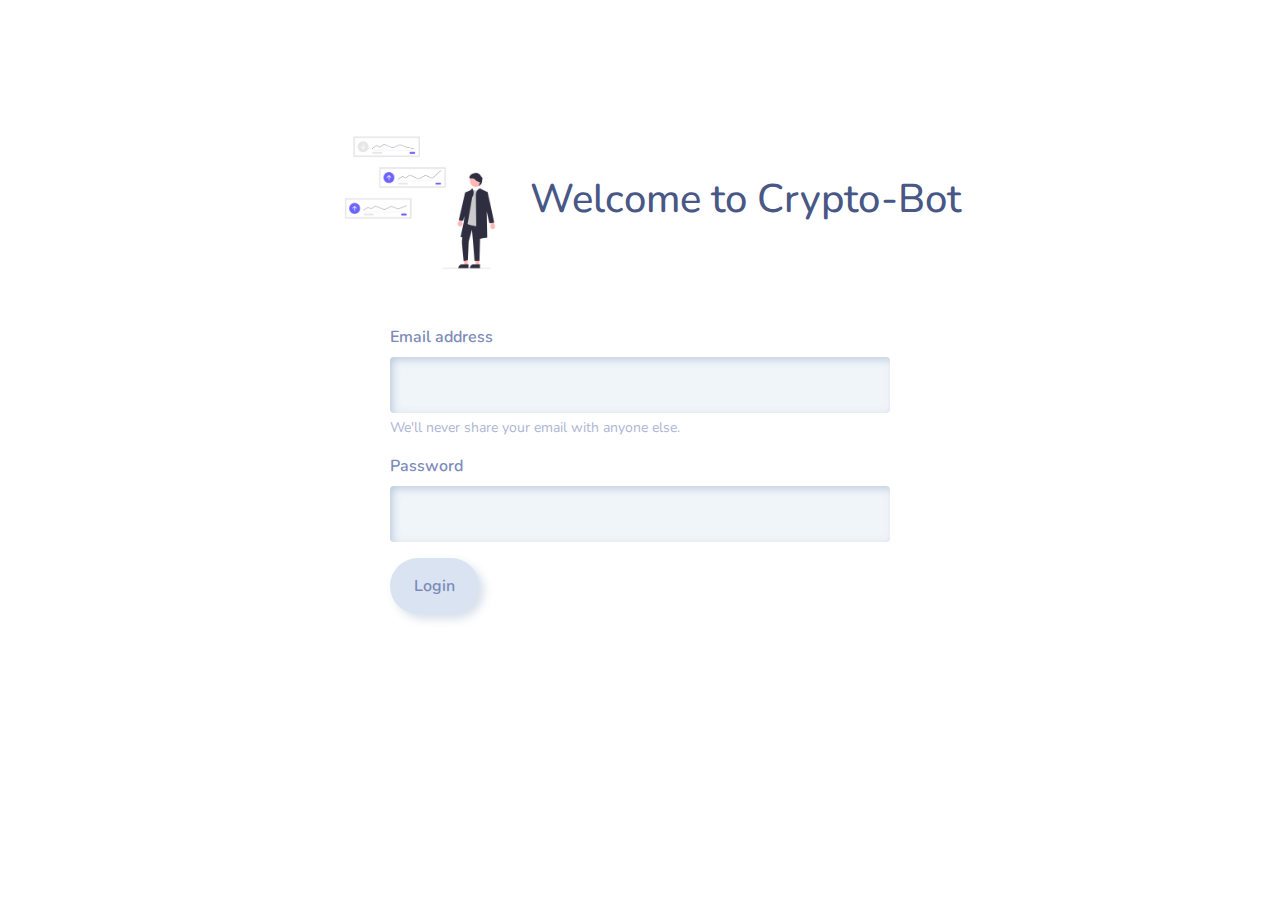
<file: web/index.html>
<!DOCTYPE html>
<html lang="en">
  <head>
    <meta charset="UTF-8">
    <meta name="viewport" content="width=device-width, initial-scale=1.0">
    <meta http-equiv="X-UA-Compatible" content="ie=edge">
    <title>Crypto Bot</title>
    <!-- <link href="https://cdn.jsdelivr.net/npm/bootstrap@5.2.0-beta1/dist/css/bootstrap.min.css" rel="stylesheet" integrity="sha384-0evHe/X+R7YkIZDRvuzKMRqM+OrBnVFBL6DOitfPri4tjfHxaWutUpFmBp4vmVor" crossorigin="anonymous"> -->
    <link rel="stylesheet" href="css/bootstrap.min.css">
    <link rel="stylesheet" href="css/styles.css">
    <link rel="icon" href="./favicon.ico" type="image/x-icon">
  </head>
  <body>
    <main>
        <div class="container">
            <div>
                <h1>
                  <img src="images/logo.png" class="img img-fluid" width="200px"/>
                  Welcome to Crypto-Bot
                </h1>  
            </div>
            <div class="login-container">
                <form class="requiresValidation">
                    <div class="mb-3">
                      <label for="exampleInputEmail1" class="form-label">Email address</label>
                      <input type="email" class="form-control" id="inputEmail" aria-describedby="emailHelp">
                      <div id="emailHelp" class="form-text">We'll never share your email with anyone else.</div>
                    </div>
                    <div class="mb-3">
                      <label for="exampleInputPassword1" class="form-label">Password</label>
                      <input type="password" class="form-control" id="inputPassword" aria-describedby="pwdHelp">
                      <div id="pwdHelp" class="form-text"></div>
                    </div>
                    <button type="submit" class="btn btn-primary" id="submitBtn">Login</button>
                  </form>
            </div>
        </div>
        

    </main>
    <!-- JavaScript Bundle with Popper -->
    <script src="https://cdn.jsdelivr.net/npm/bootstrap@5.2.0-beta1/dist/js/bootstrap.bundle.min.js" integrity="sha384-pprn3073KE6tl6bjs2QrFaJGz5/SUsLqktiwsUTF55Jfv3qYSDhgCecCxMW52nD2" crossorigin="anonymous"></script>
	  <script src="https://code.jquery.com/jquery-3.6.0.min.js" integrity="sha256-/xUj+3OJU5yExlq6GSYGSHk7tPXikynS7ogEvDej/m4=" crossorigin="anonymous"></script>
    <script src="scripts/index.js"></script>
  </body>
</html>
</file>
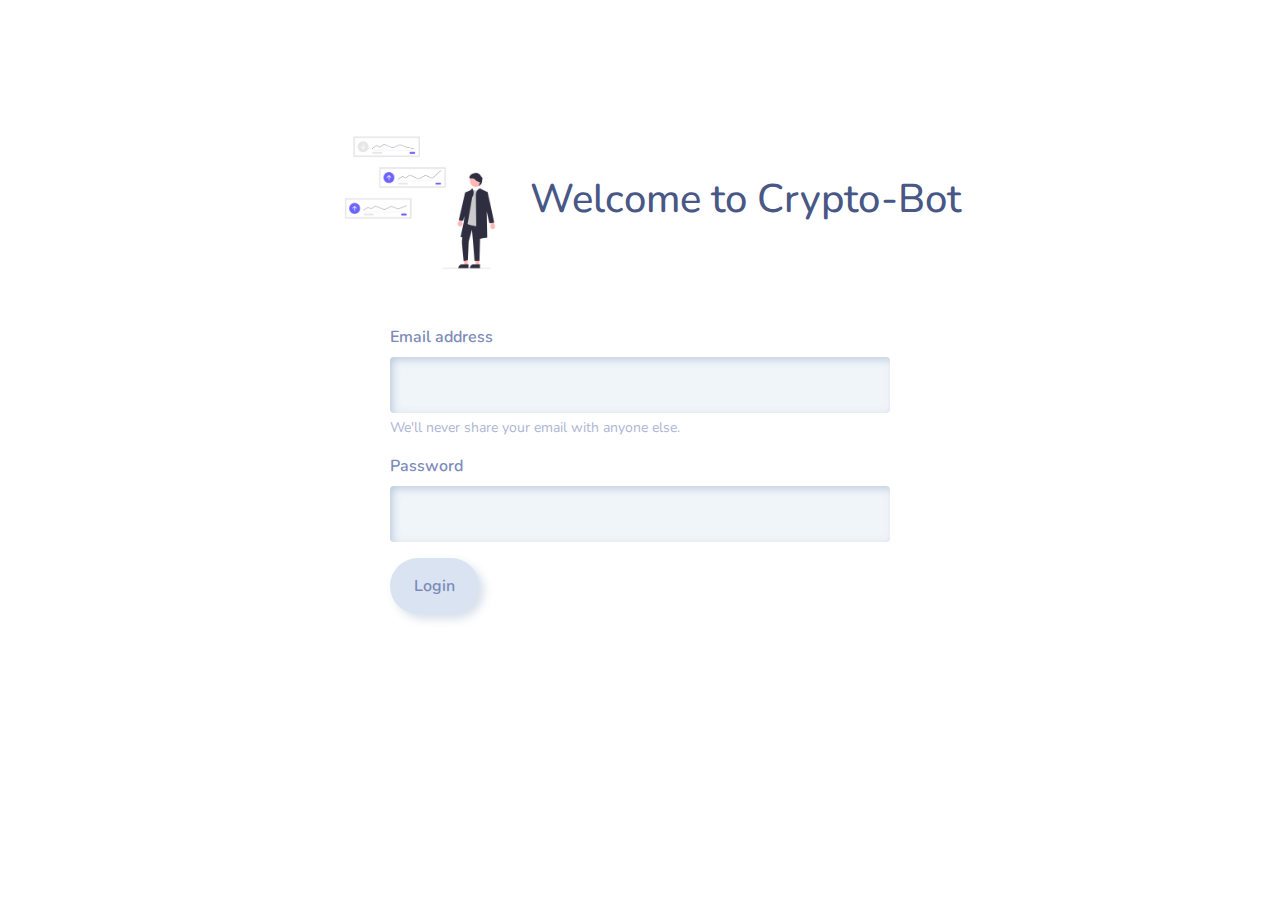
<file: web/account.html>
<!DOCTYPE html>
<html lang="en">
  <head>
    <meta charset="UTF-8">
    <meta name="viewport" content="width=device-width, initial-scale=1.0">
    <meta http-equiv="X-UA-Compatible" content="ie=edge">
    <title>Crypto Bot - Account Details</title>
    <!-- <link href="https://cdn.jsdelivr.net/npm/bootstrap@5.2.0-beta1/dist/css/bootstrap.min.css" rel="stylesheet" integrity="sha384-0evHe/X+R7YkIZDRvuzKMRqM+OrBnVFBL6DOitfPri4tjfHxaWutUpFmBp4vmVor" crossorigin="anonymous"> -->
    <link rel="stylesheet" href="css/bootstrap.min.css">
    <link rel="stylesheet" href="css/styles.css">
    <link rel="stylesheet" href="css/dashboard.css">
    <link rel="icon" href="./favicon.ico" type="image/x-icon">
  </head>
  <body>


    <main>
        <div class="container-fluid">
            <div class="row">
                <div class="col-2 sidebar">
                    <h3 class="mainHeading">Crypto Bot</h3>
                    <ul class="sidebarLinks">
                        <li id="stats">
                            <i class="bi bi-bar-chart-line-fill listIcons"></i>
                            General Stats
                        </li>
                        <li id="automatedBot">
                            <i class="bi bi-robot listIcons"></i>
                            Automated Bot
                        </li>
                        <li class="selected">
                            <i class="bi bi-person-fill listIcons"></i>
                            Account Details
                        </li>
                        <li id="logoutBtn">
                            <i class="bi bi-box-arrow-left listIcons"></i>
                            Logout
                        </li>
                    </ul>
                </div>
                <div class="col-10 stage">
                    <div class="container-fluid contentArea">
                        <h2 class="heroHeading">Account Details</h2>
                        <p class="heroSubtitle">You can only set a new password for better security.</p>
                        
                        <div class="login-container">
                            <form class="requiresValidation">                      
                                
                                <div class="mb-3">
                                  <label for="exampleInputPassword1" class="form-label">Password</label>
                                  <input type="password" class="form-control" id="inputPassword" aria-describedby="pwdHelp">
                                  <div id="pwdHelp" class="form-text">Password should be longer than 8 digits</div>
                                </div>
                                <button type="submit" class="btn btn-outline-primary" id="pwdChangeBtn">Save Details</button>
                              </form>
                        </div>
                    </div>
                </div>
            </row>
        </div>
        

    </main>


    <script src="https://cdn.jsdelivr.net/npm/bootstrap@5.2.0-beta1/dist/js/bootstrap.bundle.min.js" integrity="sha384-pprn3073KE6tl6bjs2QrFaJGz5/SUsLqktiwsUTF55Jfv3qYSDhgCecCxMW52nD2" crossorigin="anonymous"></script>
	  <script src="https://code.jquery.com/jquery-3.6.0.min.js" integrity="sha256-/xUj+3OJU5yExlq6GSYGSHk7tPXikynS7ogEvDej/m4=" crossorigin="anonymous"></script>
    <script src="scripts/account.js"></script>
  </body>
</html>
</file>
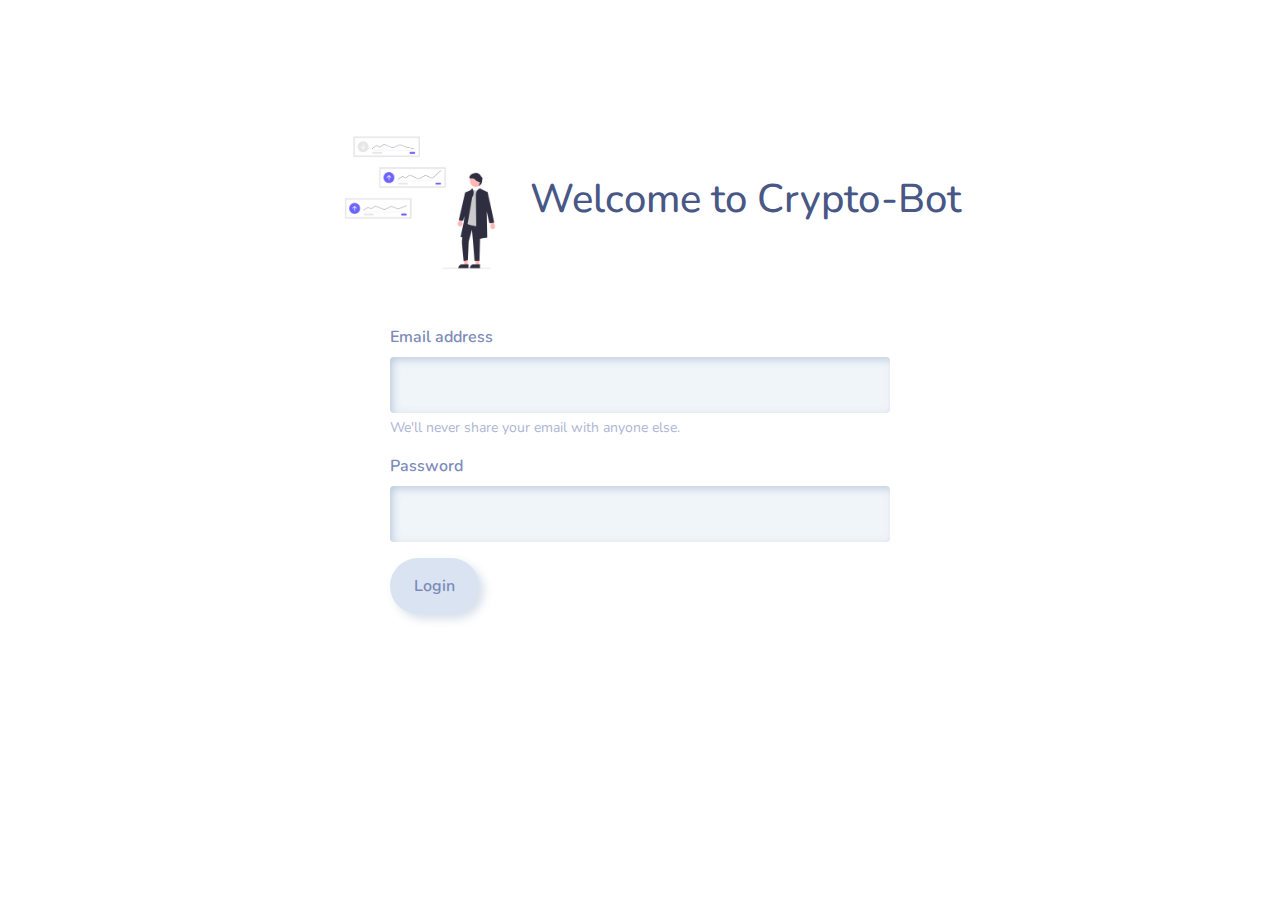
<file: web/bot.html>
<!DOCTYPE html>
<html lang="en">
  <head>
    <meta charset="UTF-8">
    <meta name="viewport" content="width=device-width, initial-scale=1.0">
    <meta http-equiv="X-UA-Compatible" content="ie=edge">
    <title>Crypto Bot - Dashboard</title>
    <!-- <link href="https://cdn.jsdelivr.net/npm/bootstrap@5.2.0-beta1/dist/css/bootstrap.min.css" rel="stylesheet" integrity="sha384-0evHe/X+R7YkIZDRvuzKMRqM+OrBnVFBL6DOitfPri4tjfHxaWutUpFmBp4vmVor" crossorigin="anonymous"> -->
    <link rel="stylesheet" href="css/bootstrap.min.css">
    <link rel="stylesheet" href="css/styles.css">
    <link rel="stylesheet" href="css/dashboard.css">
    <link rel="icon" href="./favicon.ico" type="image/x-icon">
  </head>
  <body>


    <main>
        <div class="container-fluid">
            <div class="row">
                <div class="col-2 sidebar">
                    <h3 class="mainHeading">Crypto Bot</h3>
                    <ul class="sidebarLinks">
                        <li id="stats">
                            <i class="bi bi-bar-chart-line-fill listIcons"></i>
                            General Stats
                        </li>
                        <li class="selected">
                            <i class="bi bi-robot listIcons"></i>
                            Automated Bot
                        </li>
                        <li id="accDetails">
                            <i class="bi bi-person-fill listIcons"></i>
                            Account Details
                        </li>
                        <li id="logoutBtn">
                            <i class="bi bi-box-arrow-left listIcons"></i>
                            Logout
                        </li>
                    </ul>
                </div>
                <div class="col-10 stage">
                    <div class="container-fluid contentArea">
                        <h2 class="heroHeading">Automated Bot</h2>
                        
                        <div>
                            <br />
                            <h4>Select coin and dates to fetch data.</h4>
                            <form class="row g-3 mt-3">
                                <div class="col-auto">
                                    <label for="coin" class="form-label">Coin</label>
                                    <select class="form-select" id="selectCoin">
                                        <option selected>Choose From Coins</option>
                                        <option value="BTC">BTC</option>
                                        <!-- <option value="ETH">ETH</option>
                                        <option value="XRP">XRP</option> -->
                                      </select>
                                </div>
                                <div class="col-auto">
                                    <label for="startDate" class="form-label">Start Date</label>
                                    <input type="date" name="startDate" id="startDate" class="form-control" />
                                </div>
                                <div class="col-auto">
                                    <label for="endDate" class="form-label">End Date</label>
                                    <input type="date" name="endDate" id="endDate" class="form-control">
                                </div>
                                <div class="col-auto">
                                    <label for="startBal" class="form-label">Start Balance</label>
                                    <input type="text" name="startBal" id="startBal" class="form-control" disabled value="100">
                                </div>
                                <div class="col-auto">
                                    <button class="btn btn-primary mt-3 ms-4 p-4" id="fetchBtn">Fetch</button>
                                </div>
                            </form>
                        </div>
                        <div id="results">
                            <br/>
                            <h4>Results from running the bot with the above details:</h4>
                            <div class="row">
                                <div class="col-3">
                                    <table class="table table-striped table-hover">
                                        <tbody>
                                            <tr>
                                                <th scope="row">Ending Balance: </th>
                                                <td id="endBal"></td>
                                            </tr>
                                            <tr>
                                                <th scope="row">P/L ($)</th>
                                                <td id="plAmt"></td>
                                            </tr>
                                            <tr>
                                                <th scope="row">P/L (%)</th>
                                                <td id="plPercent"></td>
                                            </tr>
                                            <tr>
                                                <th scope="row">Number of buys</th>
                                                <td id="numOfBuys"></td>
                                            </tr>
                                            <tr>
                                                <th scope="row">Number of sells</th>
                                                <td id="numOfSells"></td>
                                            </tr>
                                        </tbody>
                                    </table>
                                      
                                </div>
                                <div class="col-9">
                                    <div class="spinner-border text-primary" id="spinner"></div>
                                </div>
                            </div>
                        </div>
                    </div>
                </div>
            </row>
        </div>
        

    </main>


    <script src="https://cdn.jsdelivr.net/npm/bootstrap@5.2.0-beta1/dist/js/bootstrap.bundle.min.js" integrity="sha384-pprn3073KE6tl6bjs2QrFaJGz5/SUsLqktiwsUTF55Jfv3qYSDhgCecCxMW52nD2" crossorigin="anonymous"></script>
	  <script src="https://code.jquery.com/jquery-3.6.0.min.js" integrity="sha256-/xUj+3OJU5yExlq6GSYGSHk7tPXikynS7ogEvDej/m4=" crossorigin="anonymous"></script>
    <script src="scripts/bot.js"></script>
  </body>
</html>
</file>
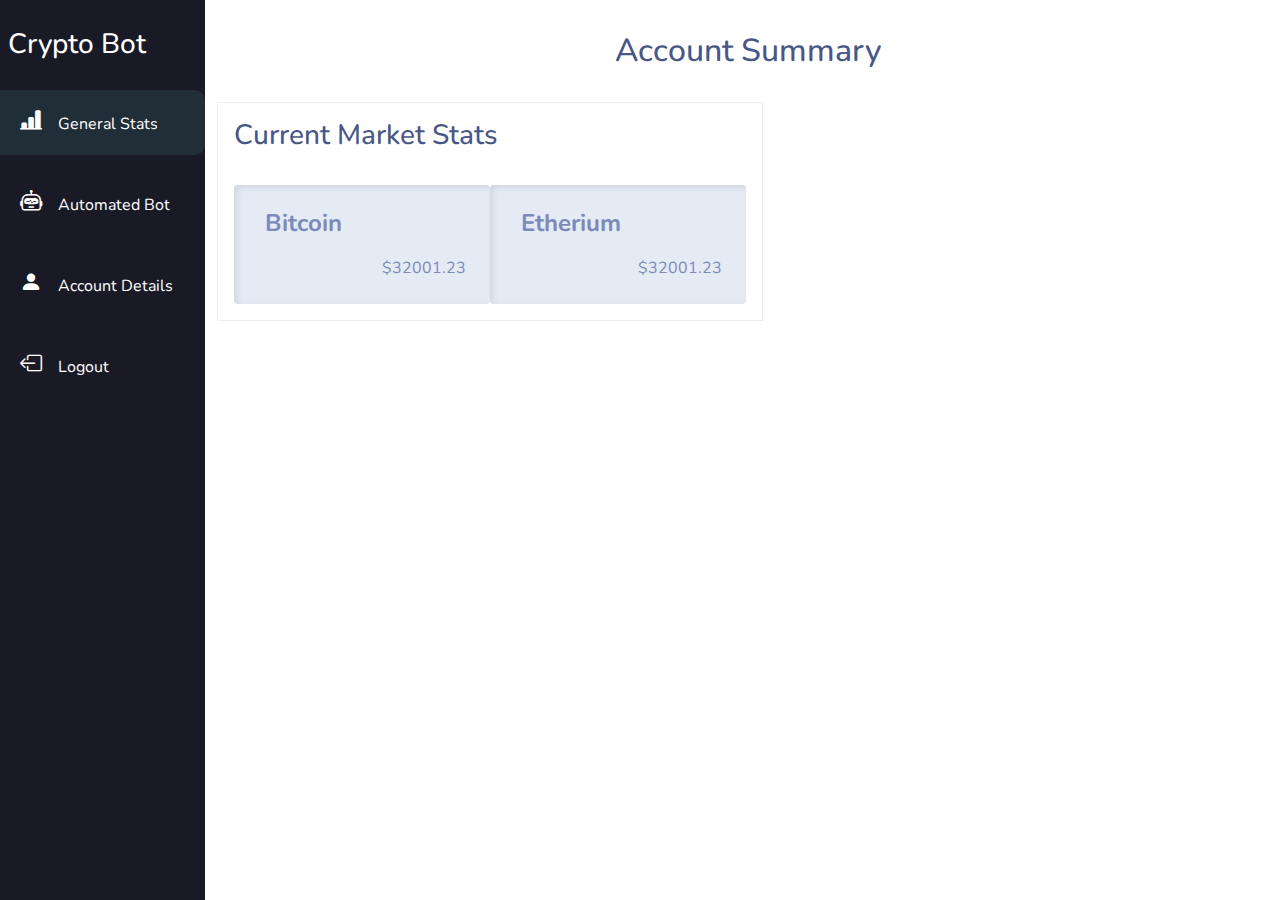
<file: web/home.html>
<!DOCTYPE html>
<html lang="en">
  <head>
    <meta charset="UTF-8">
    <meta name="viewport" content="width=device-width, initial-scale=1.0">
    <meta http-equiv="X-UA-Compatible" content="ie=edge">
    <title>Crypto Bot - Dashboard</title>
    <!-- <link href="https://cdn.jsdelivr.net/npm/bootstrap@5.2.0-beta1/dist/css/bootstrap.min.css" rel="stylesheet" integrity="sha384-0evHe/X+R7YkIZDRvuzKMRqM+OrBnVFBL6DOitfPri4tjfHxaWutUpFmBp4vmVor" crossorigin="anonymous"> -->
    <link rel="stylesheet" href="css/bootstrap.min.css">
    <link rel="stylesheet" href="https://use.fontawesome.com/releases/v5.15.4/css/all.css" integrity="sha384-DyZ88mC6Up2uqS4h/KRgHuoeGwBcD4Ng9SiP4dIRy0EXTlnuz47vAwmeGwVChigm" crossorigin="anonymous"/>
    <link rel="stylesheet" href="css/styles.css">
    <link rel="stylesheet" href="css/dashboard.css">
    <link rel="stylesheet" href="css/home.css">
    <link rel="icon" href="./favicon.ico" type="image/x-icon">
  </head>
  <body>


    <main>
        <div class="container-fluid">
            <div class="row">
                <div class="col-2 sidebar">
                    <h3 class="mainHeading">Crypto Bot</h3>
                    <ul class="sidebarLinks">
                        <li class="selected">
                            <i class="bi bi-bar-chart-line-fill listIcons"></i>
                            General Stats
                        </li>
                        <li>
                            <i class="bi bi-robot listIcons"></i>
                            Automated Bot
                        </li>
                        <li>
                            <i class="bi bi-person-fill listIcons"></i>
                            Account Details
                        </li>
                        <li>
                            <i class="bi bi-box-arrow-left listIcons"></i>
                            Logout
                        </li>
                    </ul>
                </div>
                <div class="col-10 stage">
                    <div class="container-fluid contentArea">
                        <h2 class="heroHeading">Account Summary</h2>
                        <div>
                            <div class="row">
                               <div class="col">
                                    <div class="currentMarketStats">
                                        <h3>Current Market Stats</h3>
                                        <div class="kpiCards">
                                            <div class="card">
                                                <div class="card-body">
                                                <h5 class="card-title"><i class="fab fa-bitcoin"></i>&nbsp;Bitcoin</h5>
                                                <p class="card-text">$32001.23</p>
                                                </div>
                                            </div>
                                            <div class="card">
                                                <div class="card-body">
                                                <h5 class="card-title"><i class="fab fa-ethereum"></i>&nbsp;Etherium</h5>
                                                <p class="card-text">$32001.23</p>
                                                </div>
                                            </div>
                                        </div>
                                    </div>
                               </div> 
                               <div class="col">

                            </div> 
                            </div>
                            
                        </div>
                    </div>
                </div>
            </row>
        </div>
        

    </main>


    <script src="https://cdn.jsdelivr.net/npm/bootstrap@5.2.0-beta1/dist/js/bootstrap.bundle.min.js" integrity="sha384-pprn3073KE6tl6bjs2QrFaJGz5/SUsLqktiwsUTF55Jfv3qYSDhgCecCxMW52nD2" crossorigin="anonymous"></script>
	  <script src="https://code.jquery.com/jquery-3.6.0.min.js" integrity="sha256-/xUj+3OJU5yExlq6GSYGSHk7tPXikynS7ogEvDej/m4=" crossorigin="anonymous"></script>
    <script src="scripts/dashboard.js"></script>
  </body>
</html>
</file>
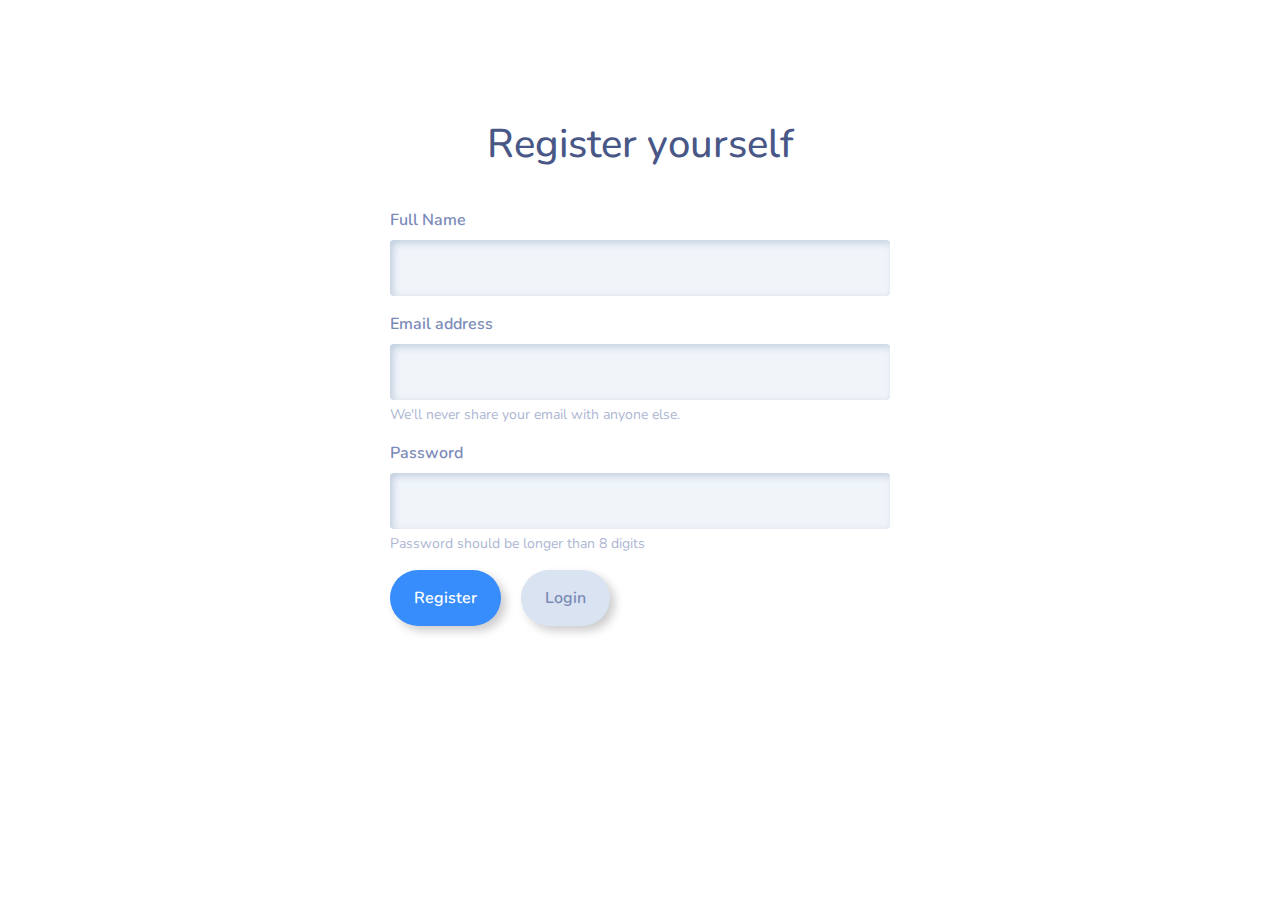
<file: web/register.html>
<!DOCTYPE html>
<html lang="en">
  <head>
    <meta charset="UTF-8">
    <meta name="viewport" content="width=device-width, initial-scale=1.0">
    <meta http-equiv="X-UA-Compatible" content="ie=edge">
    <title>Crypto Bot</title>
    <!-- <link href="https://cdn.jsdelivr.net/npm/bootstrap@5.2.0-beta1/dist/css/bootstrap.min.css" rel="stylesheet" integrity="sha384-0evHe/X+R7YkIZDRvuzKMRqM+OrBnVFBL6DOitfPri4tjfHxaWutUpFmBp4vmVor" crossorigin="anonymous"> -->
    <link rel="stylesheet" href="css/bootstrap.min.css">
    <link rel="stylesheet" href="css/styles.css">
    <link rel="icon" href="./favicon.ico" type="image/x-icon">
  </head>
  <body>
    <main>
        <div class="container">
            <div>
                <h1>
                  <!-- <img src="images/logo.png" class="img img-fluid" width="200px"/> -->
                  Register yourself
                </h1>  
            </div>
            <div class="login-container">
                <form class="requiresValidation">

                    <div class="mb-3">
                      <label for="inputName" class="form-label">Full Name</label>
                      <input type="text" class="form-control" id="inputName" aria-describedby="emailHelp">
                    </div>
                  
                    <div class="mb-3">
                      <label for="exampleInputEmail1" class="form-label">Email address</label>
                      <input type="email" class="form-control" id="inputEmail" aria-describedby="emailHelp">
                      <div id="emailHelp" class="form-text">We'll never share your email with anyone else.</div>
                    </div>
                    <div class="mb-3">
                      <label for="exampleInputPassword1" class="form-label">Password</label>
                      <input type="password" class="form-control" id="inputPassword" aria-describedby="pwdHelp">
                      <div id="pwdHelp" class="form-text">Password should be longer than 8 digits</div>
                    </div>
                    <button type="submit" class="btn btn-outline-primary" id="registerBtn">Register</button>
                    <button type="submit" class="btn btn-outline-secondary ms-3" id="loginBtn">Login</button>
                  </form>
            </div>
        </div>
        

    </main>
    <!-- JavaScript Bundle with Popper -->
    <script src="https://cdn.jsdelivr.net/npm/bootstrap@5.2.0-beta1/dist/js/bootstrap.bundle.min.js" integrity="sha384-pprn3073KE6tl6bjs2QrFaJGz5/SUsLqktiwsUTF55Jfv3qYSDhgCecCxMW52nD2" crossorigin="anonymous"></script>
	  <script src="https://code.jquery.com/jquery-3.6.0.min.js" integrity="sha256-/xUj+3OJU5yExlq6GSYGSHk7tPXikynS7ogEvDej/m4=" crossorigin="anonymous"></script>
    <script src="scripts/register.js"></script>
  </body>
</html>
</file>
<file: web/css/dashboard.css>
.container-fluid{
    padding: 0;
}

.sidebar{
    background-color: rgb(26, 26, 39);
    min-height: 100vh;
    padding: 0;
}

.contentArea h1{
    margin-top: 1em;
}

.mainHeading{
    color: white;
    margin-left: 20px;
    /* font-size: 3rem; */
    margin-top: 1em;
    margin-bottom: 1em;
}

.sidebarLinks{
    padding-left: 0;
}

.sidebarLinks li{
    list-style-type: none;
    margin-bottom: 1em;
    width: 100%;
    /* border-bottom: 1px solid #eee; */
    padding: 8px;
    /* max-width: 250px; */
    color: white;
    cursor: pointer;
    padding: 16px;
    padding-left: 32px;
    border-radius: 10px;
}

.sidebarLinks li:hover{
    background-color: rgb(33, 45, 55);
}

.sidebarLinks li.selected{
    background-color: rgb(33, 45, 55);
}

.listIcons{
    font-size: 22px;
    padding-right: 12px;
}

#spinner {
    width: 100px; 
    height: 100px;
    z-index: 100;
    position: absolute;
    left: 50%;
    top: 50%;
    padding: 50px;
}

.heroSubtitle {
    text-align: center;
}

span.symbol {
    font-weight: 400 ;
}

table{
    border-spacing: 0 1em;
}

tr{
    height: 75px;
}

#firstRow{
    border-bottom: 2px solid #eee;
}

#firstRow th{
    margin-bottom: 10px;
    padding-bottom: 20px;
}

.containerCards h1 {
    font-size: 1.5em;
}

.containerCards h2 {
    font-size: 1.25em;
}

.containerCards h1, .containerCards h2, .containerCards p {
    font-family: 'Red Hat Text', sans-serif;
    color: #303030;
}

.containerCards {
    display: flex;
    justify-content: center;
}


.containerCards cards {
    width: 90%;
    display: inline-flex;
    flex-direction: row;
    justify-content: space-between;
    flex-wrap: wrap;
    padding-top: 30px;
    padding-bottom: 30px;
}

.containerCards .btc, .containerCards .xrp, .containerCards .ethereum {
    display: grid;
    max-width: 300px;
    min-width: 250px;
    grid-template-columns: 1fr;
    grid-template-rows: minmax(50px, 60px) 1fr;
    grid-template: 
        "info"
        "chart";
    border-radius: 30px;
}

.containerCards .btc {
    box-shadow: 10px 10px 20px 1px rgba(247,147,26,.15);
}

.containerCards .xrp {
    box-shadow: 10px 10px 20px 1px rgba(46,49,72,.15);
}

.containerCards .ethereum {
    box-shadow: 10px 10px 20px 1px rgba(78,56,216,.15);
}

.containerCards .asset-info {
    grid-area: info;
    display: inline-flex;
    justify-content: space-between;
    align-items: center;
    padding: 0 5% 0 5%;
}

.containerCards .title {
    display: inline-flex;
}

.containerCards card h1 {
    margin-left: 10px;
}


#btcChart,
#xrpChart,
#ethereumChart {
    grid-area: chart;
    border-radius: 0px 0px 30px 30px;
    margin-top: auto;
}
</file>
<file: web/css/home.css>
.kpiCards{
    margin-top: 2em;
    display: flex;
    justify-content: space-between;
}

.currentMarketStats{
    margin-top: 2em;
    border: 1px solid #eee;
    padding: 1em
}

.kpiCards .card{
    width: 16rem;
}

.kpiCards .card .card-title{
    margin-bottom: 0.75em;
    font-weight: bold;
    font-size: 1.5rem;
}

.kpiCards .card .card-text{
    text-align: right;
}
</file>
<file: web/css/styles.css>
@import url("https://cdn.jsdelivr.net/npm/bootstrap-icons@1.8.3/font/bootstrap-icons.css");

*{
    margin: 0;
    padding: 0;
    box-sizing: border-box;
}

body{
    background-color: white;
    /* text-align: center; */
}

.container{
    max-width: 800px;
}

h1{
    text-align: center;
    margin-top: 3em;
    margin-bottom: 1em;
}

.login-container{
    max-width: 500px;
    margin: auto;
}

.heroHeading{
    text-align: center;
    margin: auto;
    margin-top: 1em;
}
</file>
